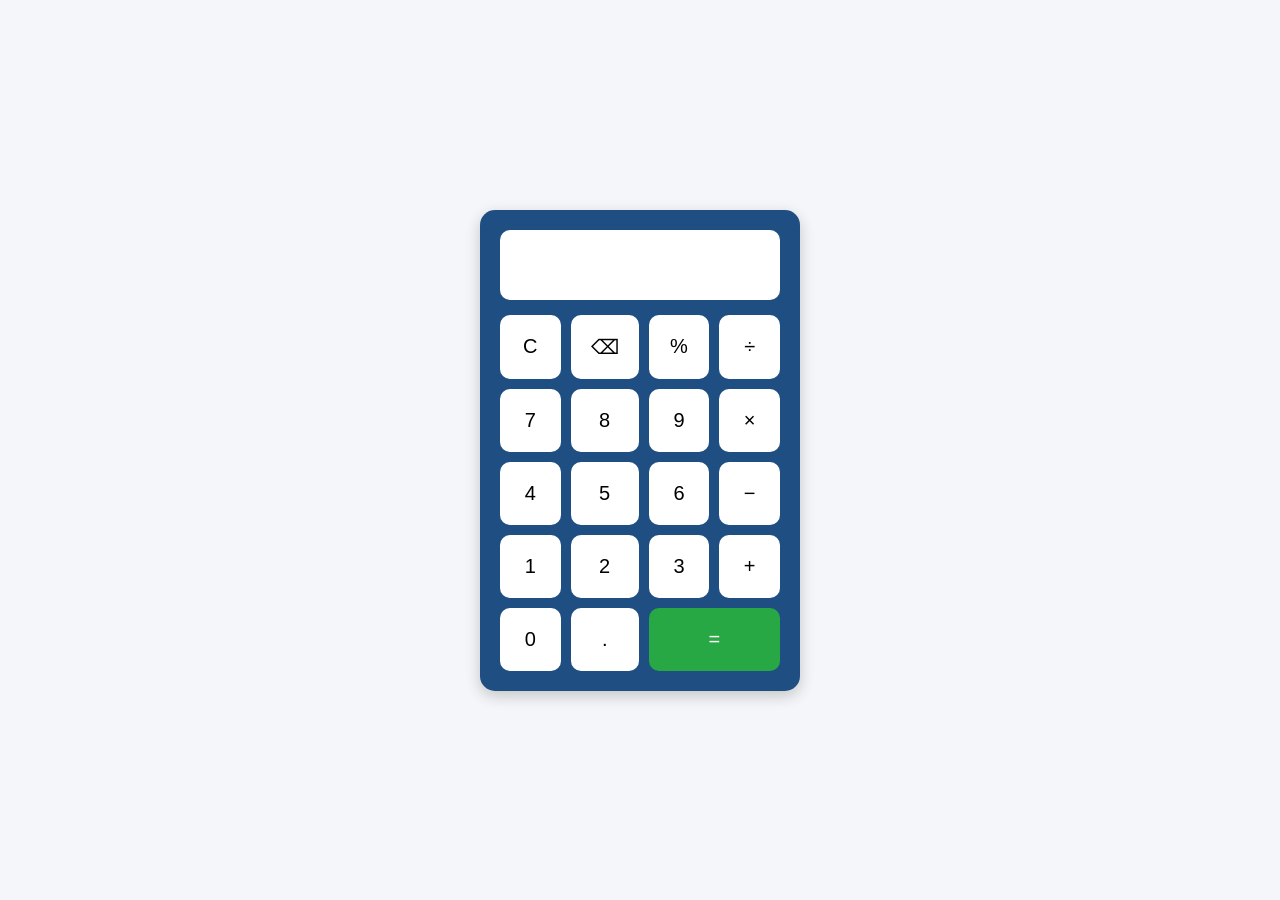
<file: Calculator/index.html>
<!DOCTYPE html>
<html lang="en">
<head>
    <meta charset="UTF-8">
    <meta name="viewport" content="width=device-width, initial-scale=1.0">
    <title>Calculator</title>
    <link rel="stylesheet" href="style.css">
</head>
<body>

    <div class="calculator">

        <input type="text" id="display" readonly>

        <div class="buttons">
            <button onclick="clearDisplay()">C</button>
            <button onclick="deleteLast()">⌫</button>
            <button onclick="appendValue('%')">%</button>
            <button onclick="appendValue('/')">÷</button>

            <button onclick="appendValue('7')">7</button>
            <button onclick="appendValue('8')">8</button>
            <button onclick="appendValue('9')">9</button>
            <button onclick="appendValue('*')">×</button>

            <button onclick="appendValue('4')">4</button>
            <button onclick="appendValue('5')">5</button>
            <button onclick="appendValue('6')">6</button>
            <button onclick="appendValue('-')">−</button>

            <button onclick="appendValue('1')">1</button>
            <button onclick="appendValue('2')">2</button>
            <button onclick="appendValue('3')">3</button>
            <button onclick="appendValue('+')">+</button>

            <button onclick="appendValue('0')">0</button>
            <button onclick="appendValue('.')">.</button>
            <button onclick="calculate()">=</button>
        </div>

    </div>

    <script src="script.js"></script>

</body>
</html>
</file>
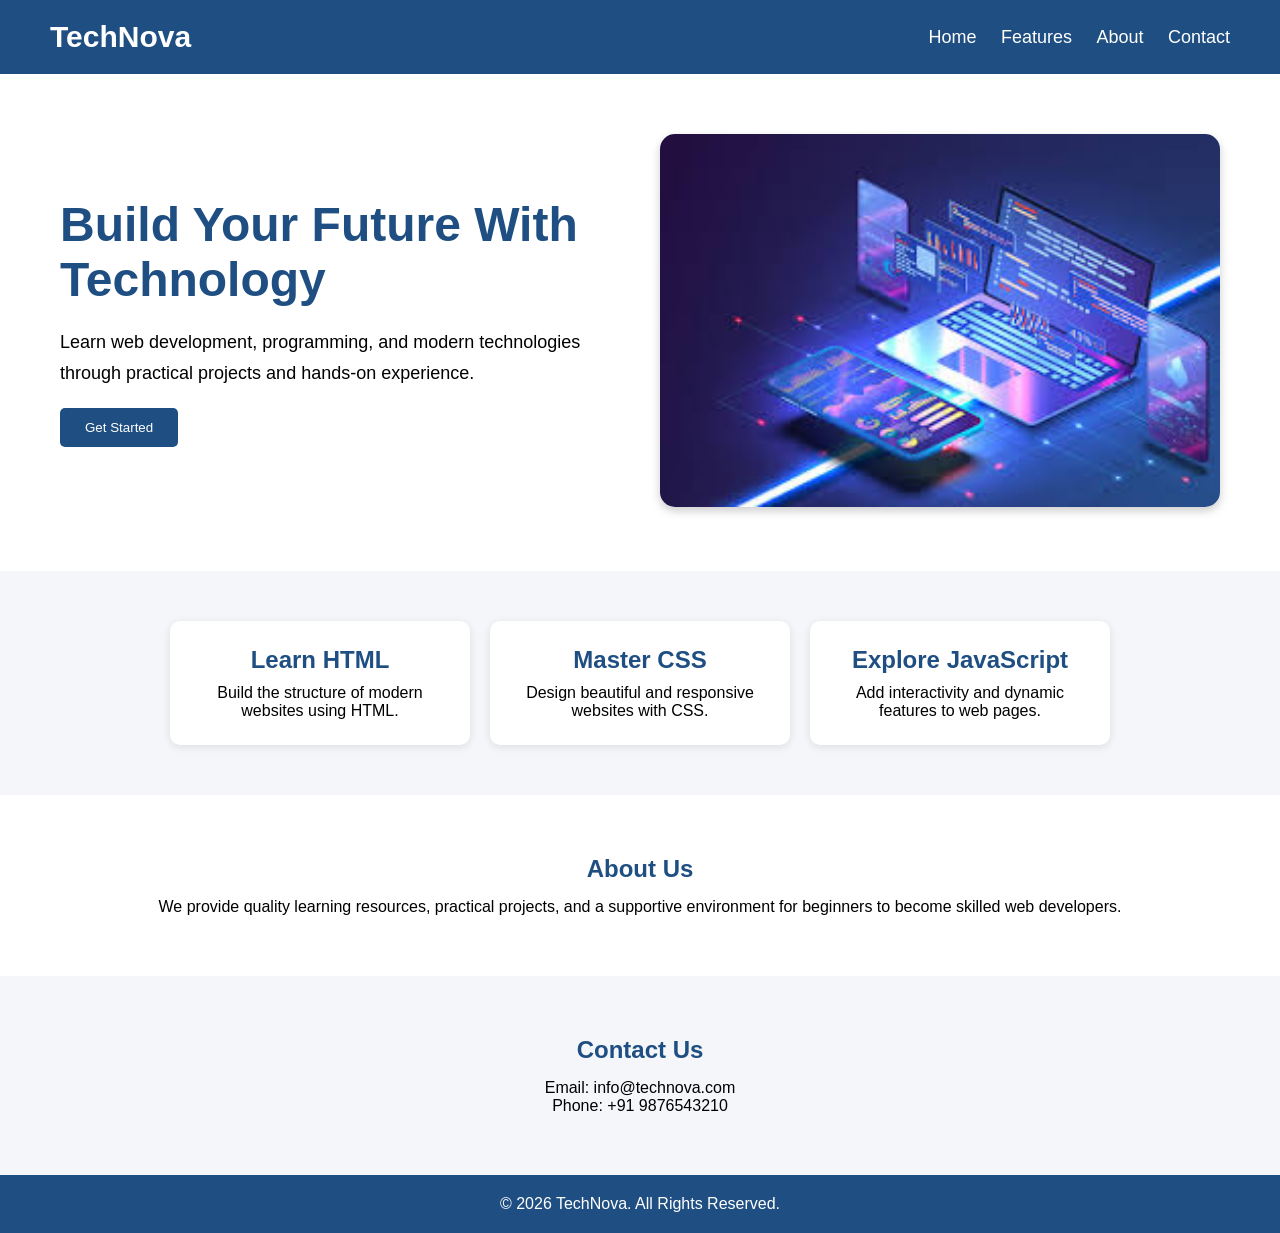
<file: Landing_page/index.html>
<!DOCTYPE html>
<html lang="en">
<head>
    <meta charset="UTF-8">
    <meta name="viewport" content="width=device-width, initial-scale=1.0">
    <title>TechNova Landing Page</title>
    <link rel="stylesheet" href="style.css">
</head>
<body>

    <!-- Header -->
    <header>
        <div class="logo">TechNova</div>

        <nav>
            <a href="#">Home</a>
            <a href="#">Features</a>
            <a href="#">About</a>
            <a href="#">Contact</a>
        </nav>
    </header>

    <!-- Hero Section -->
    <section class="hero">

        <div class="hero-text">
            <h1>Build Your Future With Technology</h1>

            <p>
                Learn web development, programming, and modern technologies
                through practical projects and hands-on experience.
            </p>

            <button>Get Started</button>
        </div>

        <div class="hero-image">
            <img src="images.jpeg" alt="Technology">
        </div>

    </section>

    <!-- Features -->
    <section class="features">

        <div class="card">
            <h2>Learn HTML</h2>
            <p>Build the structure of modern websites using HTML.</p>
        </div>

        <div class="card">
            <h2>Master CSS</h2>
            <p>Design beautiful and responsive websites with CSS.</p>
        </div>

        <div class="card">
            <h2>Explore JavaScript</h2>
            <p>Add interactivity and dynamic features to web pages.</p>
        </div>

    </section>

    <!-- About -->
    <section class="about">
        <h2>About Us</h2>

        <p>
            We provide quality learning resources, practical projects,
            and a supportive environment for beginners to become
            skilled web developers.
        </p>
    </section>

    <!-- Contact -->
    <section class="contact">
        <h2>Contact Us</h2>

        <p>Email: info@technova.com</p>
        <p>Phone: +91 9876543210</p>
    </section>

    <!-- Footer -->
    <footer>
        <p>&copy; 2026 TechNova. All Rights Reserved.</p>
    </footer>

</body>
</html>
</file>
<file: Calculator/style.css>
*{
    margin:0;
    padding:0;
    box-sizing:border-box;
    font-family:Arial, sans-serif;
}

body{
    background:#f4f6f9;
    display:flex;
    justify-content:center;
    align-items:center;
    height:100vh;
}

.calculator{
    background:#1f4f82;
    padding:20px;
    border-radius:15px;
    width:320px;
    box-shadow:0 5px 15px rgba(0,0,0,0.2);
}

#display{
    width:100%;
    height:70px;
    margin-bottom:15px;
    font-size:28px;
    text-align:right;
    padding:10px;
    border:none;
    border-radius:10px;
    background:white;
}

.buttons{
    display:grid;
    grid-template-columns:repeat(4,1fr);
    gap:10px;
}

button{
    padding:20px;
    font-size:20px;
    border:none;
    border-radius:10px;
    cursor:pointer;
    background:white;
    transition:0.2s;
}

button:hover{
    background:#dbe7f3;
}

button:active{
    transform:scale(0.95);
}

button:last-child{
    grid-column:span 2;
    background:#28a745;
    color:white;
}

button:last-child:hover{
    background:#218838;
}
</file>
<file: Landing_page/style.css>
*{
    margin:0;
    padding:0;
    box-sizing:border-box;
    font-family:Arial, sans-serif;
}

body{
    background:#f4f6f9;
}

/* Header */

header{
    background:#1f4f82;
    color:white;
    padding:20px 50px;
    display:flex;
    justify-content:space-between;
    align-items:center;
}

.logo{
    font-size:30px;
    font-weight:bold;
}

nav a{
    color:white;
    text-decoration:none;
    margin-left:20px;
    font-size:18px;
}

nav a:hover{
    text-decoration:underline;
}

/* Hero */

.hero{
    display:flex;
    justify-content:space-between;
    align-items:center;
    padding:60px;
    background:white;
    gap:40px;
}

.hero-text{
    flex:1;
}

.hero-text h1{
    font-size:48px;
    color:#1f4f82;
    margin-bottom:20px;
}

.hero-text p{
    font-size:18px;
    line-height:1.7;
    margin-bottom:20px;
}

.hero-text button{
    background:#1f4f82;
    color:white;
    border:none;
    padding:12px 25px;
    border-radius:5px;
    cursor:pointer;
}

.hero-text button:hover{
    background:#16395d;
}

.hero-image{
    flex:1;
}

.hero-image img{
    width:100%;
    border-radius:15px;
    box-shadow:0 4px 10px rgba(0,0,0,0.2);
}

/* Features */

.features{
    display:flex;
    justify-content:center;
    flex-wrap:wrap;
    gap:20px;
    padding:50px 20px;
}

.card{
    width:300px;
    background:white;
    padding:25px;
    border-radius:10px;
    text-align:center;
    box-shadow:0 2px 8px rgba(0,0,0,0.1);
}

.card h2{
    color:#1f4f82;
    margin-bottom:10px;
}

/* About */

.about{
    background:white;
    text-align:center;
    padding:60px 20px;
}

.about h2{
    color:#1f4f82;
    margin-bottom:15px;
}

/* Contact */

.contact{
    text-align:center;
    padding:60px 20px;
}

.contact h2{
    color:#1f4f82;
    margin-bottom:15px;
}

/* Footer */

footer{
    background:#1f4f82;
    color:white;
    text-align:center;
    padding:20px;
}

/* Responsive */

@media(max-width:768px){

    .hero{
        flex-direction:column;
        text-align:center;
    }

    header{
        flex-direction:column;
        gap:15px;
    }
}
</file>
